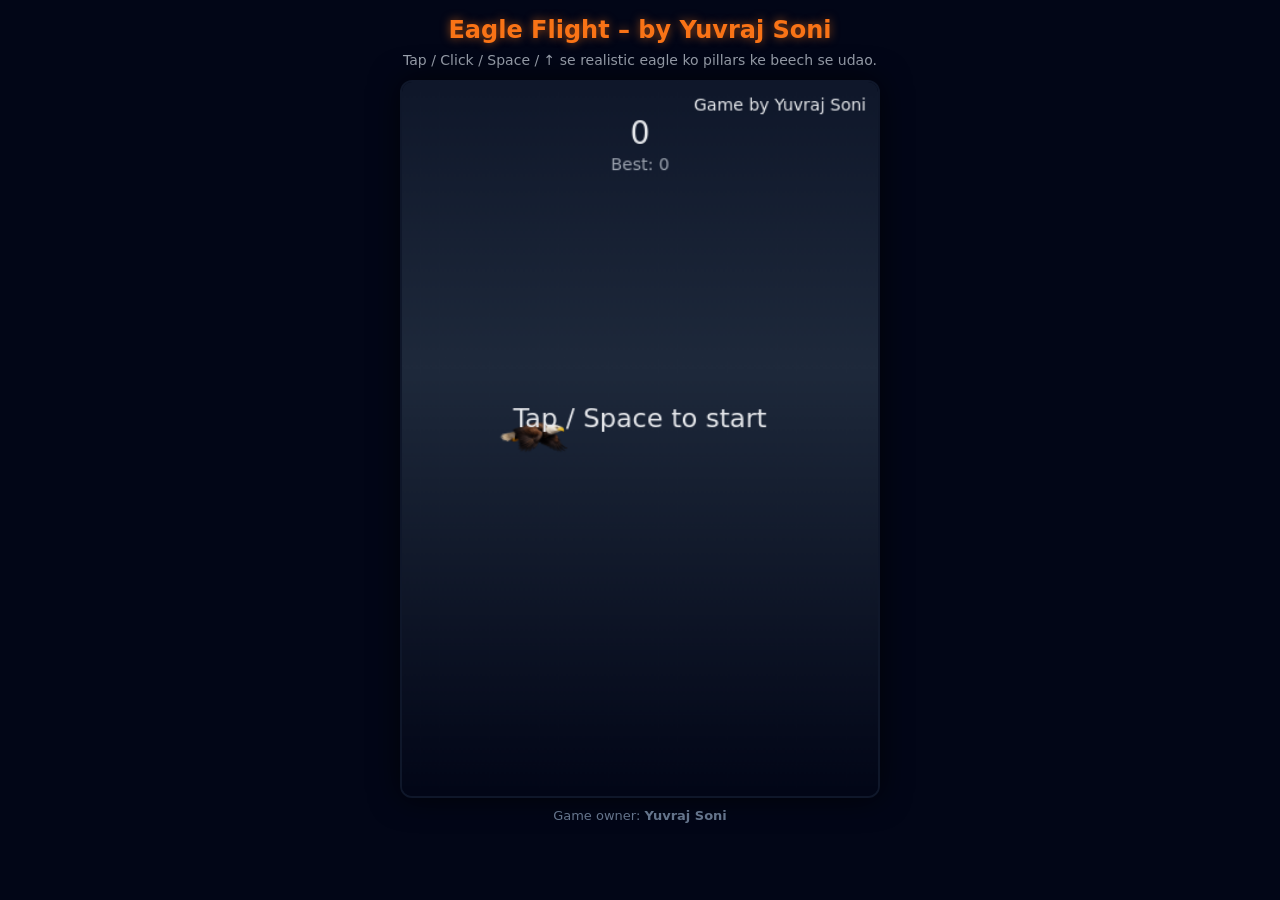
<file: eagle.html>
<!DOCTYPE html>
<html lang="en">
<head>
  <meta charset="UTF-8">
  <title>Eagle Flight – Game by Yuvraj Soni</title>
  <meta name="viewport" content="width=device-width, initial-scale=1.0">
  <meta name="description" content="Eagle Flight, a flappy-style browser game created by Yuvraj Soni. Control a realistic flying eagle, dodge realistic pillars, and get the highest score.">

  <style>
    * {
      box-sizing: border-box;
    }

    body {
      margin: 0;
      padding: 16px;
      background: #020617;
      font-family: system-ui, -apple-system, BlinkMacSystemFont, "Segoe UI", sans-serif;
      color: #e5e7eb;
      display: flex;
      flex-direction: column;
      align-items: center;
      min-height: 100vh;
    }

    h1 {
      margin: 0 0 8px;
      font-size: 24px;
      text-align: center;
      color: #f97316;
      text-shadow: 0 0 10px rgba(249, 115, 22, 0.6);
    }

    #subtitle {
      font-size: 14px;
      color: #9ca3af;
      text-align: center;
      margin-bottom: 12px;
      max-width: 480px;
    }

    canvas {
      background: #020617;
      border-radius: 12px;
      border: 2px solid #0f172a;
      box-shadow: 0 0 30px rgba(0, 0, 0, 0.7);
      max-width: 480px;
      width: 100%;
      height: auto;
      display: block;
    }

    #footerName {
      margin-top: 10px;
      font-size: 13px;
      color: #64748b;
      text-align: center;
    }
  </style>
</head>
<body>
  <h1>Eagle Flight – by Yuvraj Soni</h1>
  <div id="subtitle">
    Tap / Click / Space / ↑ se realistic eagle ko pillars ke beech se udao.
  </div>

  <canvas id="gameCanvas" width="400" height="600"></canvas>

  <div id="footerName">
    Game owner: <strong>Yuvraj Soni</strong>
  </div>

  <script>
    const canvas = document.getElementById("gameCanvas");
    const ctx = canvas.getContext("2d");

    const OWNER_NAME = "Yuvraj Soni";

    const flapSound      = new Audio("flap.mp3");
    const scoreSound     = new Audio("score.mp3");
    const hitSound       = new Audio("hit.mp3");
    const explosionSound = new Audio("explosion.mp3");

    flapSound.volume      = 0.7;
    scoreSound.volume     = 0.7;
    hitSound.volume       = 0.8;
    explosionSound.volume = 0.9;

    function playSound(sound) {
      if (!sound) return;
      try {
        sound.currentTime = 0;
        sound.play().catch(() => {});
      } catch (e) {}
    }

    const eagleImg  = new Image();
    const pillarImg = new Image();

    let eagleSpriteLoaded = false;
    eagleImg.onload = () => { eagleSpriteLoaded = true; };

    eagleImg.src  = "eagle-bird.png";
    pillarImg.src = "eagle-pillar.png";

    const GRAVITY       = 0.35;
    const FLAP_STRENGTH = -7;
    const PIPE_GAP      = 190;
    const PIPE_WIDTH    = 140;
    const PIPE_SPEED    = 2.4;
    const PIPE_INTERVAL = 95;

    let score = 0;
    let bestScore = 0;

    const LS_KEY_EAGLE_BEST = "eagle_best_score_v1";
    const LS_KEY_EAGLE_ACH  = "eagle_achievements_v1";

    let eagleAchievements = {
      noob: false,
      pro: false,
      legend: false
    };

    let achievementMessage = "";
    let achievementTimer = 0;

    function loadProgress() {
      try {
        const savedBest = localStorage.getItem(LS_KEY_EAGLE_BEST);
        if (savedBest !== null) {
          bestScore = parseInt(savedBest, 10) || 0;
        }
        const savedAch = localStorage.getItem(LS_KEY_EAGLE_ACH);
        if (savedAch) {
          const obj = JSON.parse(savedAch);
          eagleAchievements = Object.assign(eagleAchievements, obj);
        }
      } catch (e) {}
    }

    function saveProgress() {
      try {
        localStorage.setItem(LS_KEY_EAGLE_BEST, String(bestScore));
        localStorage.setItem(LS_KEY_EAGLE_ACH, JSON.stringify(eagleAchievements));
      } catch (e) {}
    }

    function showAchievement(text) {
      achievementMessage = text;
      achievementTimer = 120;
    }

    function handleScoreIncrease() {
      if (score >= 15 && !eagleAchievements.noob) {
        eagleAchievements.noob = true;
        showAchievement("Achievement unlocked: Noob (Score 15+)");
      }
      if (score >= 30 && !eagleAchievements.pro) {
        eagleAchievements.pro = true;
        showAchievement("Achievement unlocked: Pro (Score 30+)");
      }
      if (score >= 60 && !eagleAchievements.legend) {
        eagleAchievements.legend = true;
        showAchievement("Achievement unlocked: Legend (Score 60+)");
      }
      saveProgress();
    }

    let gameState = "ready";
    let frameCount = 0;
    let flapPulse = 0;
    let idleTime = 0;
    let eagleTrail = [];

    const eagle = {
      x: canvas.width * 0.28,
      y: canvas.height / 2,
      radius: 22,
      velocity: 0,
      rotation: 0
    };

    let pipes = [];
    let explosion = null;

    function resetGame() {
      score = 0;
      eagle.y = canvas.height / 2;
      eagle.velocity = 0;
      eagle.rotation = 0;
      pipes = [];
      frameCount = 0;
      explosion = null;
      achievementMessage = "";
      achievementTimer = 0;
      flapPulse = 0;
      eagleTrail = [];
      gameState = "ready";
    }

    function startGame() {
      score = 0;
      eagle.y = canvas.height / 2;
      eagle.velocity = 0;
      eagle.rotation = 0;
      pipes = [];
      frameCount = 0;
      explosion = null;
      achievementMessage = "";
      achievementTimer = 0;
      flapPulse = 0;
      eagleTrail = [];
      gameState = "running";
    }

    function flap() {
      if (gameState === "ready") {
        startGame();
        eagle.velocity = FLAP_STRENGTH;
        flapPulse = 1;
        playSound(flapSound);
      } else if (gameState === "running") {
        eagle.velocity = FLAP_STRENGTH;
        flapPulse = 1;
        playSound(flapSound);
      } else if (gameState === "over") {
        resetGame();
      }
    }

    function createPipe() {
      const minTop = 40;
      const maxTop = canvas.height - PIPE_GAP - 80;
      const topHeight = Math.random() * (maxTop - minTop) + minTop;
      const bottomY = topHeight + PIPE_GAP;

      const hue = 180 + Math.random() * 120;
      const color = `hsl(${hue}, 75%, 55%)`;

      pipes.push({
        x: canvas.width,
        topHeight,
        bottomY,
        color,
        scored: false
      });
    }

    function triggerExplosionAt(x, y) {
      explosion = {
        x,
        y,
        radius: 0,
        alpha: 1
      };
      playSound(explosionSound);
    }

    function updateExplosion() {
      if (!explosion) return;
      explosion.radius += 6;
      explosion.alpha -= 0.04;
      if (explosion.alpha <= 0) {
        explosion = null;
      }
    }

    function updateTrail() {
      if (gameState === "running") {
        eagleTrail.push({
          x: eagle.x - 10,
          y: eagle.y,
          alpha: 0.28,
          size: eagle.radius * 0.8
        });

        if (eagleTrail.length > 8) {
          eagleTrail.shift();
        }
      }

      eagleTrail.forEach(t => {
        t.x -= 1.2;
        t.alpha -= 0.035;
      });

      eagleTrail = eagleTrail.filter(t => t.alpha > 0);
    }

    function checkPipeCollision(pipe) {
      // smaller custom hitbox than visible eagle
      const hitboxWidth = 20;
      const hitboxHeight = 18;

      // front side ko aur forgiving banaya
      const frontTrim = 10;
      const backTrim = 4;
      const verticalTrim = 6;

      const birdLeft   = eagle.x - hitboxWidth / 2 + backTrim;
      const birdRight  = eagle.x + hitboxWidth / 2 - frontTrim;
      const birdTop    = eagle.y - hitboxHeight / 2 + verticalTrim;
      const birdBottom = eagle.y + hitboxHeight / 2 - verticalTrim;

      const pipeLeft  = pipe.x;
      const pipeRight = pipe.x + PIPE_WIDTH;

      const overlapsX = birdRight > pipeLeft && birdLeft < pipeRight;
      if (!overlapsX) return false;

      const hitsTopPipe = birdTop < pipe.topHeight;
      const hitsBottomPipe = birdBottom > pipe.bottomY;

      return hitsTopPipe || hitsBottomPipe;
    }

    function update() {
      idleTime += 0.05;

      const targetRotation = Math.max(Math.min(eagle.velocity / 10, 1), -0.8);
      eagle.rotation += (targetRotation - eagle.rotation) * 0.18;

      if (flapPulse > 0) {
        flapPulse -= 0.08;
        if (flapPulse < 0) flapPulse = 0;
      }

      if (gameState === "running") {
        frameCount++;

        eagle.velocity += GRAVITY;
        eagle.y += eagle.velocity;

        if (frameCount % PIPE_INTERVAL === 0) {
          createPipe();
        }

        pipes.forEach(pipe => {
          pipe.x -= PIPE_SPEED;
        });

        pipes = pipes.filter(pipe => pipe.x + PIPE_WIDTH > 0);

        if (eagle.y + 10 >= canvas.height - 4) {
          gameOver();
        }

        if (eagle.y - 10 <= 0) {
          eagle.y = 10;
          eagle.velocity = 0;
        }

        for (const pipe of pipes) {
          if (checkPipeCollision(pipe)) {
            gameOver();
            break;
          }

          if (!pipe.scored && pipe.x + PIPE_WIDTH < eagle.x) {
            pipe.scored = true;
            score++;
            playSound(scoreSound);
            if (score > bestScore) {
              bestScore = score;
            }
            handleScoreIncrease();
          }
        }
      }

      updateTrail();
      updateExplosion();

      if (achievementTimer > 0) {
        achievementTimer--;
      }
    }

    function gameOver() {
      if (gameState !== "over") {
        gameState = "over";
        playSound(hitSound);
        triggerExplosionAt(eagle.x, eagle.y);
        saveProgress();
      }
    }

    function drawBackground() {
      const gradient = ctx.createLinearGradient(0, 0, 0, canvas.height);
      gradient.addColorStop(0, "#0f172a");
      gradient.addColorStop(0.4, "#1e293b");
      gradient.addColorStop(1, "#020617");

      ctx.fillStyle = gradient;
      ctx.fillRect(0, 0, canvas.width, canvas.height);

      ctx.fillStyle = "#020617";
      ctx.fillRect(0, canvas.height - 6, canvas.width, 6);
    }

    function drawPipes() {
      pipes.forEach(pipe => {
        const x = pipe.x;

        if (pillarImg.complete && pillarImg.naturalWidth) {
          ctx.drawImage(pillarImg, x, 0, PIPE_WIDTH, pipe.topHeight);
          ctx.drawImage(
            pillarImg,
            x,
            pipe.bottomY,
            PIPE_WIDTH,
            canvas.height - pipe.bottomY
          );
        } else {
          ctx.fillStyle = pipe.color;
          ctx.fillRect(x, 0, PIPE_WIDTH, pipe.topHeight);
          ctx.fillRect(x, pipe.bottomY, PIPE_WIDTH, canvas.height - pipe.bottomY);
        }
      });
    }

    function drawTrail() {
      eagleTrail.forEach(t => {
        ctx.save();
        ctx.globalAlpha = t.alpha;
        ctx.fillStyle = "#f97316";
        ctx.beginPath();
        ctx.arc(t.x, t.y, t.size * 0.35, 0, Math.PI * 2);
        ctx.fill();
        ctx.restore();
      });
    }

    function drawEagle() {
      if (gameState === "over" && explosion) return;

      const x = eagle.x;
      let drawY = eagle.y;
      const r = eagle.radius;

      if (gameState === "ready") {
        drawY += Math.sin(idleTime) * 6;
      }

      const w = r * 2.8;
      const h = r * 2.4;
      const flapScaleY = 1 + flapPulse * 0.12;
      const flapScaleX = 1 - flapPulse * 0.06;

      ctx.save();
      ctx.translate(x, drawY);
      ctx.rotate(eagle.rotation);
      ctx.scale(flapScaleX, flapScaleY);

      if (!eagleSpriteLoaded) {
        ctx.fillStyle = "#f97316";
        ctx.beginPath();
        ctx.ellipse(0, 0, r * 1.2, r * 0.9, 0, 0, Math.PI * 2);
        ctx.fill();

        ctx.fillStyle = "#facc15";
        ctx.beginPath();
        ctx.moveTo(r * 0.8, 0);
        ctx.lineTo(r * 1.5, -4);
        ctx.lineTo(r * 1.5, 4);
        ctx.closePath();
        ctx.fill();

        ctx.restore();
        return;
      }

      ctx.drawImage(eagleImg, -w / 2, -h / 2, w, h);
      ctx.restore();
    }

    function drawExplosion() {
      if (!explosion) return;

      ctx.save();
      ctx.translate(explosion.x, explosion.y);
      const r = explosion.radius;
      const g = ctx.createRadialGradient(0, 0, 0, 0, 0, r);
      g.addColorStop(0, `rgba(248, 250, 252, ${explosion.alpha})`);
      g.addColorStop(0.3, `rgba(252, 211, 77, ${explosion.alpha})`);
      g.addColorStop(0.7, `rgba(248, 113, 113, ${explosion.alpha * 0.9})`);
      g.addColorStop(1, `rgba(15, 23, 42, 0)`);
      ctx.fillStyle = g;
      ctx.beginPath();
      ctx.arc(0, 0, r, 0, Math.PI * 2);
      ctx.fill();
      ctx.restore();
    }

    function drawUI() {
      ctx.fillStyle = "#e5e7eb";
      ctx.font = "26px system-ui, sans-serif";
      ctx.textAlign = "center";
      ctx.fillText(String(score), canvas.width / 2, 52);

      ctx.font = "14px system-ui, sans-serif";
      ctx.fillStyle = "#9ca3af";
      ctx.fillText(`Best: ${bestScore}`, canvas.width / 2, 74);

      if (achievementTimer > 0 && achievementMessage) {
        ctx.save();
        ctx.globalAlpha = Math.min(1, achievementTimer / 30);
        ctx.fillStyle = "#facc15";
        ctx.font = "14px system-ui, sans-serif";
        ctx.textAlign = "center";
        ctx.fillText(achievementMessage, canvas.width / 2, 96);
        ctx.restore();
      }

      ctx.textAlign = "right";
      ctx.font = "14px system-ui, sans-serif";
      ctx.fillStyle = "#e5e7eb";
      ctx.fillText(`Game by ${OWNER_NAME}`, canvas.width - 10, 24);

      ctx.textAlign = "center";

      if (gameState === "ready") {
        ctx.fillStyle = "#e5e7eb";
        ctx.font = "22px system-ui, sans-serif";
        ctx.fillText("Tap / Space to start", canvas.width / 2, canvas.height / 2 - 10);
      }

      if (gameState === "over") {
        ctx.fillStyle = "#fecaca";
        ctx.font = "28px system-ui, sans-serif";
        ctx.fillText("Game Over", canvas.width / 2, canvas.height / 2 - 20);

        ctx.font = "18px system-ui, sans-serif";
        ctx.fillStyle = "#e5e7eb";
        ctx.fillText(`Score: ${score}`, canvas.width / 2, canvas.height / 2 + 10);
        ctx.fillText(`Best: ${bestScore}`, canvas.width / 2, canvas.height / 2 + 36);

        ctx.font = "14px system-ui, sans-serif";
        ctx.fillStyle = "#cbd5f5";
        ctx.fillText(
          "Press Space / Tap to restart",
          canvas.width / 2,
          canvas.height / 2 + 64
        );
      }
    }

    function draw() {
      drawBackground();
      drawPipes();
      drawTrail();
      drawEagle();
      drawExplosion();
      drawUI();
    }

    function loop() {
      update();
      draw();
      requestAnimationFrame(loop);
    }

    document.addEventListener("keydown", (e) => {
      if (e.code === "Space" || e.code === "ArrowUp") {
        e.preventDefault();
        flap();
      }
    });

    canvas.addEventListener("mousedown", () => {
      flap();
    });

    canvas.addEventListener("touchstart", (e) => {
      e.preventDefault();
      flap();
    }, { passive: false });

    loadProgress();
    resetGame();
    requestAnimationFrame(loop);
  </script>
</body>
</html>
</file>
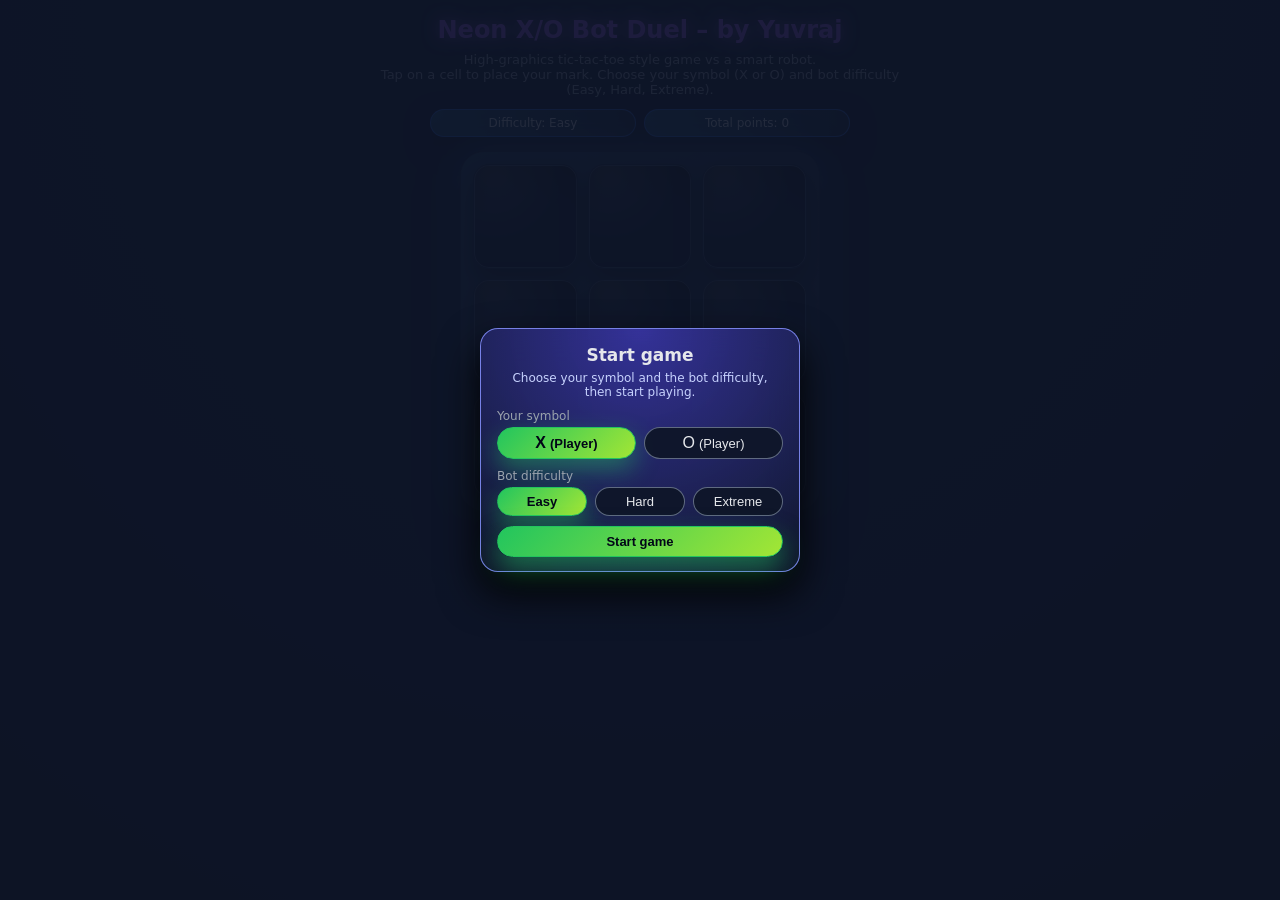
<file: xo.html>
<!DOCTYPE html>
<html lang="en">
<head>
  <meta charset="UTF-8">
  <title>Neon X/O Bot Duel – Game by Yuvraj</title>
  <meta name="viewport" content="width=device-width, initial-scale=1.0">
  <meta name="description" content="High-graphics X/O (tic‑tac‑toe style) game vs a smart robot. Choose difficulty: Easy, Hard or Extreme. Created by Yuvraj.">

  <style>
    * {
      box-sizing: border-box;
    }

    body {
      margin: 0;
      padding: 16px;
      min-height: 100vh;
      font-family: system-ui, -apple-system, BlinkMacSystemFont, "Segoe UI", sans-serif;
      background:
        radial-gradient(circle at top, #020617 0, #020617 50%, #000000 100%);
      color: #e5e7eb;
      display: flex;
      flex-direction: column;
      align-items: center;
    }

    h1 {
      margin: 0 0 8px;
      font-size: 24px;
      text-align: center;
      color: #a855f7;
      text-shadow: 0 0 16px rgba(168, 85, 247, 0.85);
    }

    #subtitle {
      font-size: 13px;
      color: #9ca3af;
      text-align: center;
      margin-bottom: 12px;
      max-width: 520px;
    }

    .game-wrapper {
      width: 100%;
      max-width: 420px;
      display: flex;
      flex-direction: column;
      gap: 10px;
      align-items: center;
    }

    .info-row {
      display: flex;
      justify-content: space-between;
      gap: 8px;
      width: 100%;
      margin-bottom: 4px;
    }

    .info-chip {
      flex: 1;
      padding: 6px 10px;
      border-radius: 999px;
      font-size: 12px;
      color: #e5e7eb;
      background: radial-gradient(circle at top left, rgba(56,189,248,0.35), rgba(15,23,42,0.98));
      border: 1px solid rgba(37,99,235,0.8);
      box-shadow: 0 10px 24px rgba(0,0,0,0.85);
      text-align: center;
      white-space: nowrap;
    }

    .board {
      width: 100%;
      max-width: 360px;
      aspect-ratio: 1 / 1;
      padding: 12px;
      border-radius: 24px;
      background:
        radial-gradient(circle at top left, rgba(56,189,248,0.16), rgba(15,23,42,0.98)),
        radial-gradient(circle at bottom right, rgba(168,85,247,0.2), rgba(15,23,42,1));
      border: 1px solid #0f172a;
      box-shadow:
        0 22px 40px rgba(0,0,0,0.95),
        0 0 35px rgba(59,130,246,0.35);
      display: grid;
      grid-template-columns: repeat(3, minmax(0, 1fr));
      gap: 10px;
      touch-action: manipulation;
    }

    .cell {
      border-radius: 16px;
      border: 1px solid rgba(15,23,42,0.9);
      background:
        radial-gradient(circle at 20% 10%, rgba(248,250,252,0.12), transparent 55%),
        radial-gradient(circle at bottom, #020617, #020617 60%, #000000 100%);
      box-shadow:
        inset 0 0 0 1px rgba(51,65,85,0.9),
        0 12px 24px rgba(0,0,0,0.9);
      display: flex;
      align-items: center;
      justify-content: center;
      font-size: clamp(34px, 8vw, 44px);
      font-weight: 700;
      color: #e5e7eb;
      cursor: pointer;
      user-select: none;
      outline: none;
      transition: transform 0.08s ease, box-shadow 0.08s ease, border-color 0.08s ease;
      aspect-ratio: 1 / 1; /* fixed square cells */
    }

    .cell:hover {
      transform: translateY(-1px);
      box-shadow:
        inset 0 0 0 1px rgba(55,65,81,0.9),
        0 18px 30px rgba(0,0,0,0.95);
      border-color: #1d4ed8;
    }

    .cell.filled {
      cursor: default;
      box-shadow:
        inset 0 0 0 1px rgba(15,23,42,0.95),
        0 16px 30px rgba(0,0,0,0.95);
    }

    .cell.player-x {
      color: #38bdf8;
      text-shadow: 0 0 18px rgba(56,189,248,0.95);
      border-color: rgba(56,189,248,0.8);
    }

    .cell.player-o {
      color: #f97316;
      text-shadow: 0 0 18px rgba(249,115,22,0.95);
      border-color: rgba(249,115,22,0.8);
    }

    .cell.bot-move {
      box-shadow:
        inset 0 0 0 1px rgba(15,23,42,0.95),
        0 0 30px rgba(168,85,247,0.75);
    }

    /* Mark place animation */
    .cell.just-placed {
      animation: markPop 0.22s ease-out;
    }

    @keyframes markPop {
      0% {
        transform: scale(0.3) rotate(-10deg);
        opacity: 0;
      }
      60% {
        transform: scale(1.08) rotate(2deg);
        opacity: 1;
      }
      100% {
        transform: scale(1) rotate(0deg);
        opacity: 1;
      }
    }

    /* Winning line highlight */
    .cell.win-cell {
      position: relative;
      box-shadow:
        inset 0 0 0 1px rgba(15,23,42,0.95),
        0 0 30px rgba(250,204,21,0.8);
      animation: winPulse 0.7s ease-out 0s 2;
    }

    .cell.win-cell::after {
      content: "";
      position: absolute;
      inset: 6px;
      border-radius: 14px;
      border: 1px solid rgba(250,204,21,0.7);
      box-shadow: 0 0 18px rgba(250,204,21,0.9);
      pointer-events: none;
    }

    @keyframes winPulse {
      0%   { transform: scale(1);   }
      50%  { transform: scale(1.06);}
      100% { transform: scale(1);   }
    }

    .hint {
      font-size: 12px;
      color: #9ca3af;
      text-align: center;
      margin-top: 6px;
    }

    #footerName {
      margin-top: 12px;
      font-size: 13px;
      color: #64748b;
      text-align: center;
    }

    /* Loading screen */
    .loading-screen {
      position: fixed;
      inset: 0;
      background:
        radial-gradient(circle at top, #020617 0, #020617 55%, #000000 100%);
      display: flex;
      align-items: center;
      justify-content: center;
      z-index: 2000;
      animation: loadingOverlayIn 0.25s ease-out;
    }
    .loading-screen.hidden {
      display: none;
    }

    .loading-inner {
      padding: 14px 16px 12px;
      border-radius: 16px;
      background:
        radial-gradient(circle at top left, rgba(56,189,248,0.35), rgba(15,23,42,0.98));
      border: 1px solid rgba(37,99,235,0.9);
      box-shadow: 0 18px 38px rgba(0,0,0,0.95);
      text-align: center;
      min-width: 220px;
    }

    .loading-title {
      font-size: 14px;
      font-weight: 600;
      color: #e5e7eb;
      margin-bottom: 6px;
    }

    .loading-text {
      font-size: 12px;
      color: #cbd5f5;
      margin-top: 4px;
    }

    .loading-bar {
      position: relative;
      height: 4px;
      border-radius: 999px;
      background: rgba(15,23,42,0.9);
      overflow: hidden;
    }

    .loading-bar span {
      position: absolute;
      inset: 0;
      width: 40%;
      background: linear-gradient(90deg, #22c55e, #a3e635);
      border-radius: 999px;
      animation: loadingBarAnim 1.1s ease-in-out infinite;
    }

    @keyframes loadingOverlayIn {
      from { opacity: 0; transform: scale(0.98); }
      to   { opacity: 1; transform: scale(1); }
    }

    @keyframes loadingBarAnim {
      0% { transform: translateX(-60%); }
      50%{ transform: translateX(10%); }
      100%{ transform: translateX(120%); }
    }

    /* Overlays (setup + result) */
    .overlay {
      position: fixed;
      inset: 0;
      background: rgba(15,23,42,0.9);
      display: flex;
      align-items: center;
      justify-content: center;
      z-index: 1000;
      animation: overlayFade 0.22s ease-out;
    }
    .overlay.hidden {
      display: none;
    }

    @keyframes overlayFade {
      from { background: rgba(15,23,42,0); }
      to   { background: rgba(15,23,42,0.9); }
    }

    .modal {
      width: 100%;
      max-width: 320px;
      border-radius: 18px;
      padding: 16px 16px 14px;
      background:
        radial-gradient(circle at top, rgba(79,70,229,0.6), rgba(15,23,42,0.98));
      border: 1px solid rgba(129,140,248,0.9);
      box-shadow: 0 20px 40px rgba(0,0,0,0.95);
      text-align: center;
      backdrop-filter: blur(18px);
      animation: modalIn 0.25s ease-out;
    }

    @keyframes modalIn {
      from {
        transform: translateY(14px) scale(0.96);
        opacity: 0;
      }
      to {
        transform: translateY(0) scale(1);
        opacity: 1;
      }
    }

    .modal-title {
      font-size: 17px;
      font-weight: 600;
      color: #e5e7eb;
      margin-bottom: 6px;
    }

    .modal-text {
      font-size: 12px;
      color: #c7d2fe;
      margin-bottom: 10px;
    }

    .choice-row {
      display: flex;
      gap: 8px;
      justify-content: center;
      margin-bottom: 10px;
      flex-wrap: wrap;
    }

    .choice-label {
      font-size: 12px;
      color: #9ca3af;
      margin-bottom: 4px;
      text-align: left;
    }

    .choice-btn {
      flex: 1;
      min-width: 0;
      padding: 6px 10px;
      border-radius: 999px;
      border: 1px solid rgba(148,163,184,0.6);
      background: rgba(15,23,42,0.95);
      color: #e5e7eb;
      font-size: 13px;
      cursor: pointer;
      display: inline-flex;
      align-items: center;
      justify-content: center;
      gap: 4px;
      transition: background 0.12s ease, border-color 0.12s ease, transform 0.08s ease;
    }

    .choice-btn span.symbol {
      font-size: 16px;
    }

    .choice-btn.active {
      border-color: #22c55e;
      background: linear-gradient(135deg, #22c55e, #a3e635);
      color: #020617;
      box-shadow: 0 10px 24px rgba(34,197,94,0.45);
      font-weight: 600;
    }

    .choice-btn:hover {
      transform: translateY(-1px);
    }

    .primary-btn-row {
      display: flex;
      gap: 8px;
      margin-top: 6px;
    }

    .primary-btn {
      flex: 1;
      padding: 7px 12px;
      border-radius: 999px;
      border: 1px solid #22c55e;
      background: linear-gradient(135deg, #22c55e, #a3e635);
      color: #020617;
      font-size: 13px;
      font-weight: 600;
      cursor: pointer;
      box-shadow: 0 12px 26px rgba(34,197,94,0.5);
      transition: transform 0.08s ease, filter 0.08s ease;
    }

    .primary-btn:hover {
      transform: translateY(-1px);
      filter: brightness(1.05);
    }

    .secondary-btn {
      flex: 1;
      padding: 7px 12px;
      border-radius: 999px;
      border: 1px solid rgba(148,163,184,0.7);
      background: rgba(15,23,42,0.98);
      color: #e5e7eb;
      font-size: 13px;
      cursor: pointer;
      transition: transform 0.08s ease, border-color 0.08s ease;
    }

    .secondary-btn:hover {
      transform: translateY(-1px);
      border-color: rgba(248,250,252,0.7);
    }

    .result-title {
      font-size: 18px;
      font-weight: 600;
      margin-bottom: 4px;
      color: #e5e7eb;
    }

    .result-message {
      font-size: 13px;
      color: #e5e7eb;
      margin-bottom: 6px;
    }

    .result-points {
      font-size: 12px;
      color: #a5b4fc;
      margin-bottom: 8px;
    }

    @media (max-width: 480px) {
      .board {
        max-width: 320px;
      }
      .info-row {
        flex-direction: column;
      }
    }
  </style>
</head>
<body>
  <!-- LOADING OVERLAY -->
  <div id="loadingOverlay" class="loading-screen">
    <div class="loading-inner">
      <div class="loading-title">Loading assets…</div>
      <div class="loading-bar"><span></span></div>
      <div class="loading-text">Preparing neon board & sounds.</div>
    </div>
  </div>

  <h1>Neon X/O Bot Duel – by Yuvraj</h1>
  <div id="subtitle">
    High-graphics tic‑tac‑toe style game vs a smart robot.<br>
    Tap on a cell to place your mark. Choose your symbol (X or O) and bot difficulty (Easy, Hard, Extreme).
  </div>

  <div class="game-wrapper">
    <div class="info-row">
      <div class="info-chip" id="infoDifficulty">Difficulty: -</div>
      <div class="info-chip" id="infoPoints">Total points: 0</div>
    </div>

    <div class="board" id="board">
      <button class="cell" data-index="0"></button>
      <button class="cell" data-index="1"></button>
      <button class="cell" data-index="2"></button>
      <button class="cell" data-index="3"></button>
      <button class="cell" data-index="4"></button>
      <button class="cell" data-index="5"></button>
      <button class="cell" data-index="6"></button>
      <button class="cell" data-index="7"></button>
      <button class="cell" data-index="8"></button>
    </div>

    <div class="hint">
      Your turn: tap on any empty cell to place your mark.
    </div>
  </div>

  <div id="footerName">
    Game owner: <strong>Yuvraj</strong>
  </div>

  <!-- SETUP OVERLAY (symbol + difficulty) -->
  <div id="setupOverlay" class="overlay">
    <div class="modal">
      <div class="modal-title">Start game</div>
      <div class="modal-text">
        Choose your symbol and the bot difficulty, then start playing.
      </div>

      <div class="choice-label">Your symbol</div>
      <div class="choice-row">
        <button class="choice-btn active" data-symbol="X" id="btnSymbolX">
          <span class="symbol">X</span> (Player)
        </button>
        <button class="choice-btn" data-symbol="O" id="btnSymbolO">
          <span class="symbol">O</span> (Player)
        </button>
      </div>

      <div class="choice-label">Bot difficulty</div>
      <div class="choice-row">
        <button class="choice-btn active" data-diff="easy" id="btnDiffEasy">Easy</button>
        <button class="choice-btn" data-diff="hard" id="btnDiffHard">Hard</button>
        <button class="choice-btn" data-diff="extreme" id="btnDiffExtreme">Extreme</button>
      </div>

      <div class="primary-btn-row">
        <button class="primary-btn" id="btnStartGame" type="button">Start game</button>
      </div>
    </div>
  </div>

  <!-- RESULT OVERLAY -->
  <div id="resultOverlay" class="overlay hidden">
    <div class="modal">
      <div id="resultTitle" class="result-title">You win!</div>
      <div id="resultMessage" class="result-message"></div>
      <div id="resultPoints" class="result-points"></div>

      <div class="primary-btn-row">
        <button class="primary-btn" id="btnResultAgain" type="button">
          Play again
        </button>
        <button class="secondary-btn" id="btnResultChange" type="button">
          Change difficulty
        </button>
      </div>
    </div>
  </div>

  <script>
    // ===== SOUND SETUP =====
    const placeSound = new Audio("xo-place.mp3");
    const winSound   = new Audio("xo-win.mp3");
    const loseSound  = new Audio("xo-lose.mp3");

    [placeSound, winSound, loseSound].forEach(s => {
      s.volume = 0.8;
    });

    function playSoundSafe(sound) {
      if (!sound) return;
      try {
        sound.currentTime = 0;
        sound.play().catch(() => {});
      } catch (e) {}
    }

    // ===== DOM ELEMENTS =====
    const boardEl         = document.getElementById("board");
    const cells           = Array.from(document.querySelectorAll(".cell"));
    const infoDifficulty  = document.getElementById("infoDifficulty");
    const infoPoints      = document.getElementById("infoPoints");

    const setupOverlay    = document.getElementById("setupOverlay");
    const btnSymbolX      = document.getElementById("btnSymbolX");
    const btnSymbolO      = document.getElementById("btnSymbolO");
    const btnDiffEasy     = document.getElementById("btnDiffEasy");
    const btnDiffHard     = document.getElementById("btnDiffHard");
    const btnDiffExtreme  = document.getElementById("btnDiffExtreme");
    const btnStartGame    = document.getElementById("btnStartGame");

    const resultOverlay   = document.getElementById("resultOverlay");
    const resultTitle     = document.getElementById("resultTitle");
    const resultMessage   = document.getElementById("resultMessage");
    const resultPoints    = document.getElementById("resultPoints");
    const btnResultAgain  = document.getElementById("btnResultAgain");
    const btnResultChange = document.getElementById("btnResultChange");

    const loadingOverlay  = document.getElementById("loadingOverlay");

    // ===== GAME + PROGRESS STATE =====
    const LS_XO_POINTS = "xo_total_points_v1";
    const LS_XO_ACH    = "xo_achievements_v1";

    const ACH_THRESHOLDS = {
      noob:   10,
      pro:    20,
      legend: 50,
      hacker: 200
    };

    let totalPoints = 0;
    let xoAchievements = {
      noob:   false,
      pro:    false,
      legend: false,
      hacker: false
    };

    let board = Array(9).fill(null);
    let playerSymbol = "X";
    let botSymbol    = "O";
    let difficulty   = "easy"; // "easy", "hard", "extreme"
    let currentTurn  = "player"; // "player" or "bot"
    let gameOver     = false;
    let nextFirstTurn = "player"; // alternate: player -> bot -> player -> ...

    // ===== LOAD/SAVE PROGRESS =====
    function loadProgress() {
      try {
        const savedPoints = localStorage.getItem(LS_XO_POINTS);
        if (savedPoints !== null) {
          totalPoints = parseInt(savedPoints, 10) || 0;
        }
        const savedAch = localStorage.getItem(LS_XO_ACH);
        if (savedAch) {
          const obj = JSON.parse(savedAch);
          xoAchievements = Object.assign(xoAchievements, obj);
        }
      } catch (e) {}
    }

    function saveProgress() {
      try {
        localStorage.setItem(LS_XO_POINTS, String(totalPoints));
        localStorage.setItem(LS_XO_ACH, JSON.stringify(xoAchievements));
      } catch (e) {}
    }

    function updatePointsUI() {
      infoPoints.textContent = "Total points: " + totalPoints;
    }

    function updateAchievements() {
      let changed = false;

      if (!xoAchievements.noob   && totalPoints >= ACH_THRESHOLDS.noob)   { xoAchievements.noob   = true; changed = true; }
      if (!xoAchievements.pro    && totalPoints >= ACH_THRESHOLDS.pro)    { xoAchievements.pro    = true; changed = true; }
      if (!xoAchievements.legend && totalPoints >= ACH_THRESHOLDS.legend) { xoAchievements.legend = true; changed = true; }
      if (!xoAchievements.hacker && totalPoints >= ACH_THRESHOLDS.hacker) { xoAchievements.hacker = true; changed = true; }

      if (changed) {
        saveProgress();
      }
    }

    function addWinPointsForDifficulty() {
      let gained = 0;
      if (difficulty === "easy") gained = 1;
      else if (difficulty === "hard") gained = 5;
      else gained = 7; // extreme

      totalPoints += gained;
      updateAchievements();
      saveProgress();
      updatePointsUI();
      return gained;
    }

    // ===== HELPER FUNCTIONS =====
    const WIN_LINES = [
      [0,1,2],[3,4,5],[6,7,8],
      [0,3,6],[1,4,7],[2,5,8],
      [0,4,8],[2,4,6]
    ];

    function getWinningLine(b) {
      for (const line of WIN_LINES) {
        const [a, c, d] = line;
        if (b[a] && b[a] === b[c] && b[a] === b[d]) {
          return line; // array of 3 indices
        }
      }
      return null;
    }

    function isBoardFull(b) {
      return b.every(cell => cell !== null);
    }

    function capitalize(str) {
      if (!str) return str;
      return str.charAt(0).toUpperCase() + str.slice(1);
    }

    function updateDifficultyUI() {
      infoDifficulty.textContent = "Difficulty: " + capitalize(difficulty);
    }

    function clearBoard() {
      board = Array(9).fill(null);
      cells.forEach(cell => {
        cell.textContent = "";
        cell.classList.remove("filled", "player-x", "player-o", "bot-move", "just-placed", "win-cell");
      });
    }

    function renderBoard() {
      board.forEach((val, idx) => {
        const cell = cells[idx];
        cell.textContent = val ? val : "";
        cell.classList.remove("player-x", "player-o", "bot-move", "filled", "win-cell");
        if (val) {
          cell.classList.add("filled");
          if (val === "X") {
            cell.classList.add("player-x");
          } else {
            cell.classList.add("player-o");
          }
        }
      });
    }

    function highlightWinningCells(line) {
      line.forEach(i => {
        cells[i].classList.add("win-cell");
      });
    }

    function makeMove(index, symbol, isBot = false) {
      if (board[index] !== null || gameOver) return;
      board[index] = symbol;
      playSoundSafe(placeSound);
      renderBoard();

      const cell = cells[index];
      if (isBot) {
        cell.classList.add("bot-move");
      }
      cell.classList.add("just-placed");
      setTimeout(() => {
        cell.classList.remove("just-placed");
      }, 230);

      handlePostMove(symbol);
    }

    function handlePostMove(lastSymbol) {
      const winningLine = getWinningLine(board);
      if (winningLine) {
        gameOver = true;
        highlightWinningCells(winningLine);
        const winnerSymbol = board[winningLine[0]];
        if (winnerSymbol === playerSymbol) {
          handleWin();
        } else {
          handleLose();
        }
        return;
      }

      if (isBoardFull(board)) {
        gameOver = true;
        handleDraw();
        return;
      }

      // Switch turn
      currentTurn = (lastSymbol === playerSymbol) ? "bot" : "player";
      if (currentTurn === "bot") {
        setTimeout(botMove, 550);
      }
    }

    // ===== BOT AI (minimax + difficulty) =====
    function getEmptyIndices(b) {
      const arr = [];
      for (let i = 0; i < b.length; i++) {
        if (b[i] === null) arr.push(i);
      }
      return arr;
    }

    function minimax(newBoard, currentPlayer, human, ai, depth) {
      const line = getWinningLine(newBoard);
      if (line) {
        const winner = newBoard[line[0]];
        if (winner === ai)    return { score: 10 - depth };
        if (winner === human) return { score: depth - 10 };
      }
      if (isBoardFull(newBoard)) return { score: 0 };

      const empty = getEmptyIndices(newBoard);
      const moves = [];

      for (const index of empty) {
        newBoard[index] = currentPlayer;

        const nextPlayer = (currentPlayer === ai) ? human : ai;
        const result = minimax(newBoard, nextPlayer, human, ai, depth + 1);

        moves.push({ index, score: result.score });
        newBoard[index] = null;
      }

      let bestMove;
      if (currentPlayer === ai) {
        let bestScore = -Infinity;
        for (const m of moves) {
          if (m.score > bestScore) {
            bestScore = m.score;
            bestMove = m;
          }
        }
      } else {
        let bestScore = Infinity;
        for (const m of moves) {
          if (m.score < bestScore) {
            bestScore = m.score;
            bestMove = m;
          }
        }
      }
      return bestMove;
    }

    function getBestMoveForBot() {
      const bCopy = board.slice();
      const best = minimax(bCopy, botSymbol, playerSymbol, botSymbol, 0);
      return best ? best.index : null;
    }

    function getRandomMove() {
      const empty = getEmptyIndices(board);
      if (!empty.length) return null;
      const r = Math.floor(Math.random() * empty.length);
      return empty[r];
    }

    function botMove() {
      if (gameOver) return;
      const empty = getEmptyIndices(board);
      if (!empty.length) return;

      let index = null;
      if (difficulty === "easy") {
        index = getRandomMove();
      } else if (difficulty === "hard") {
        if (Math.random() < 0.75) {
          index = getBestMoveForBot();
        } else {
          index = getRandomMove();
        }
      } else {
        index = getBestMoveForBot();
      }

      if (index === null) return;
      makeMove(index, botSymbol, true);
    }

    // ===== RESULT HANDLERS =====
    function openResultOverlay() {
      resultOverlay.classList.remove("hidden");
    }

    function closeResultOverlay() {
      resultOverlay.classList.add("hidden");
    }

    function handleWin() {
      const gained = addWinPointsForDifficulty();

      resultTitle.textContent = "You win!";
      resultMessage.textContent =
        "Difficulty: " + capitalize(difficulty) +
        ". The bot was not strong enough this time.";
      resultPoints.textContent =
        "You earned " + gained + " points this round. Total points: " + totalPoints + ".";

      playSoundSafe(winSound);
      openResultOverlay();
    }

    function handleLose() {
      resultTitle.textContent = "You lost";
      resultMessage.textContent =
        "The bot outplayed you this round. Try again or lower the difficulty.";
      resultPoints.textContent =
        "No points earned this round. Total points: " + totalPoints + ".";

      playSoundSafe(loseSound);
      openResultOverlay();
    }

    function handleDraw() {
      resultTitle.textContent = "Draw";
      resultMessage.textContent =
        "No one won this round. Try again to beat the bot.";
      resultPoints.textContent =
        "No points earned this round. Total points: " + totalPoints + ".";

      playSoundSafe(loseSound);
      openResultOverlay();
    }

    // ===== SETUP OVERLAY =====
    function openSetupOverlay() {
      setupOverlay.classList.remove("hidden");
    }

    function closeSetupOverlay() {
      setupOverlay.classList.add("hidden");
    }

    function resetRound() {
      gameOver = false;
      clearBoard();
      renderBoard();

      // Decide who starts this round (alternate every game)
      currentTurn = nextFirstTurn;

      // Next time, flip the starter
      nextFirstTurn = (nextFirstTurn === "player") ? "bot" : "player";

      // If bot starts, let it play after a short delay
      if (currentTurn === "bot") {
        setTimeout(botMove, 600);
      }
    }

    function startGameFromSetup() {
      updateDifficultyUI();
      resetRound();
      closeSetupOverlay();
    }

    // ===== EVENT LISTENERS =====
    // Cell clicks
    cells.forEach(cell => {
      cell.addEventListener("click", () => {
        const index = Number(cell.dataset.index);
        if (gameOver) return;
        if (currentTurn !== "player") return;
        if (board[index] !== null) return;

        makeMove(index, playerSymbol, false);
      });
    });

    // Symbol selection
    function setSymbol(symbol) {
      playerSymbol = symbol;
      botSymbol = (symbol === "X") ? "O" : "X";
      btnSymbolX.classList.toggle("active", symbol === "X");
      btnSymbolO.classList.toggle("active", symbol === "O");
    }

    btnSymbolX.addEventListener("click", () => setSymbol("X"));
    btnSymbolO.addEventListener("click", () => setSymbol("O"));

    // Difficulty selection
    function setDifficulty(diff) {
      difficulty = diff;
      btnDiffEasy.classList.toggle("active", diff === "easy");
      btnDiffHard.classList.toggle("active", diff === "hard");
      btnDiffExtreme.classList.toggle("active", diff === "extreme");
      updateDifficultyUI();
    }

    btnDiffEasy.addEventListener("click", () => setDifficulty("easy"));
    btnDiffHard.addEventListener("click", () => setDifficulty("hard"));
    btnDiffExtreme.addEventListener("click", () => setDifficulty("extreme"));

    // Start game button
    btnStartGame.addEventListener("click", () => {
      startGameFromSetup();
    });

    // Result overlay buttons
    btnResultAgain.addEventListener("click", () => {
      closeResultOverlay();
      resetRound();
    });

    btnResultChange.addEventListener("click", () => {
      closeResultOverlay();
      openSetupOverlay();
    });

    function hideLoadingOverlay() {
      if (loadingOverlay) {
        loadingOverlay.classList.add("hidden");
      }
    }

    // ===== INIT =====
    loadProgress();
    updatePointsUI();
    updateDifficultyUI();
    clearBoard();
    renderBoard();

    // Small delay to show loading animation
    setTimeout(hideLoadingOverlay, 800);
    openSetupOverlay();
  </script>
</body>
</html>
</file>
